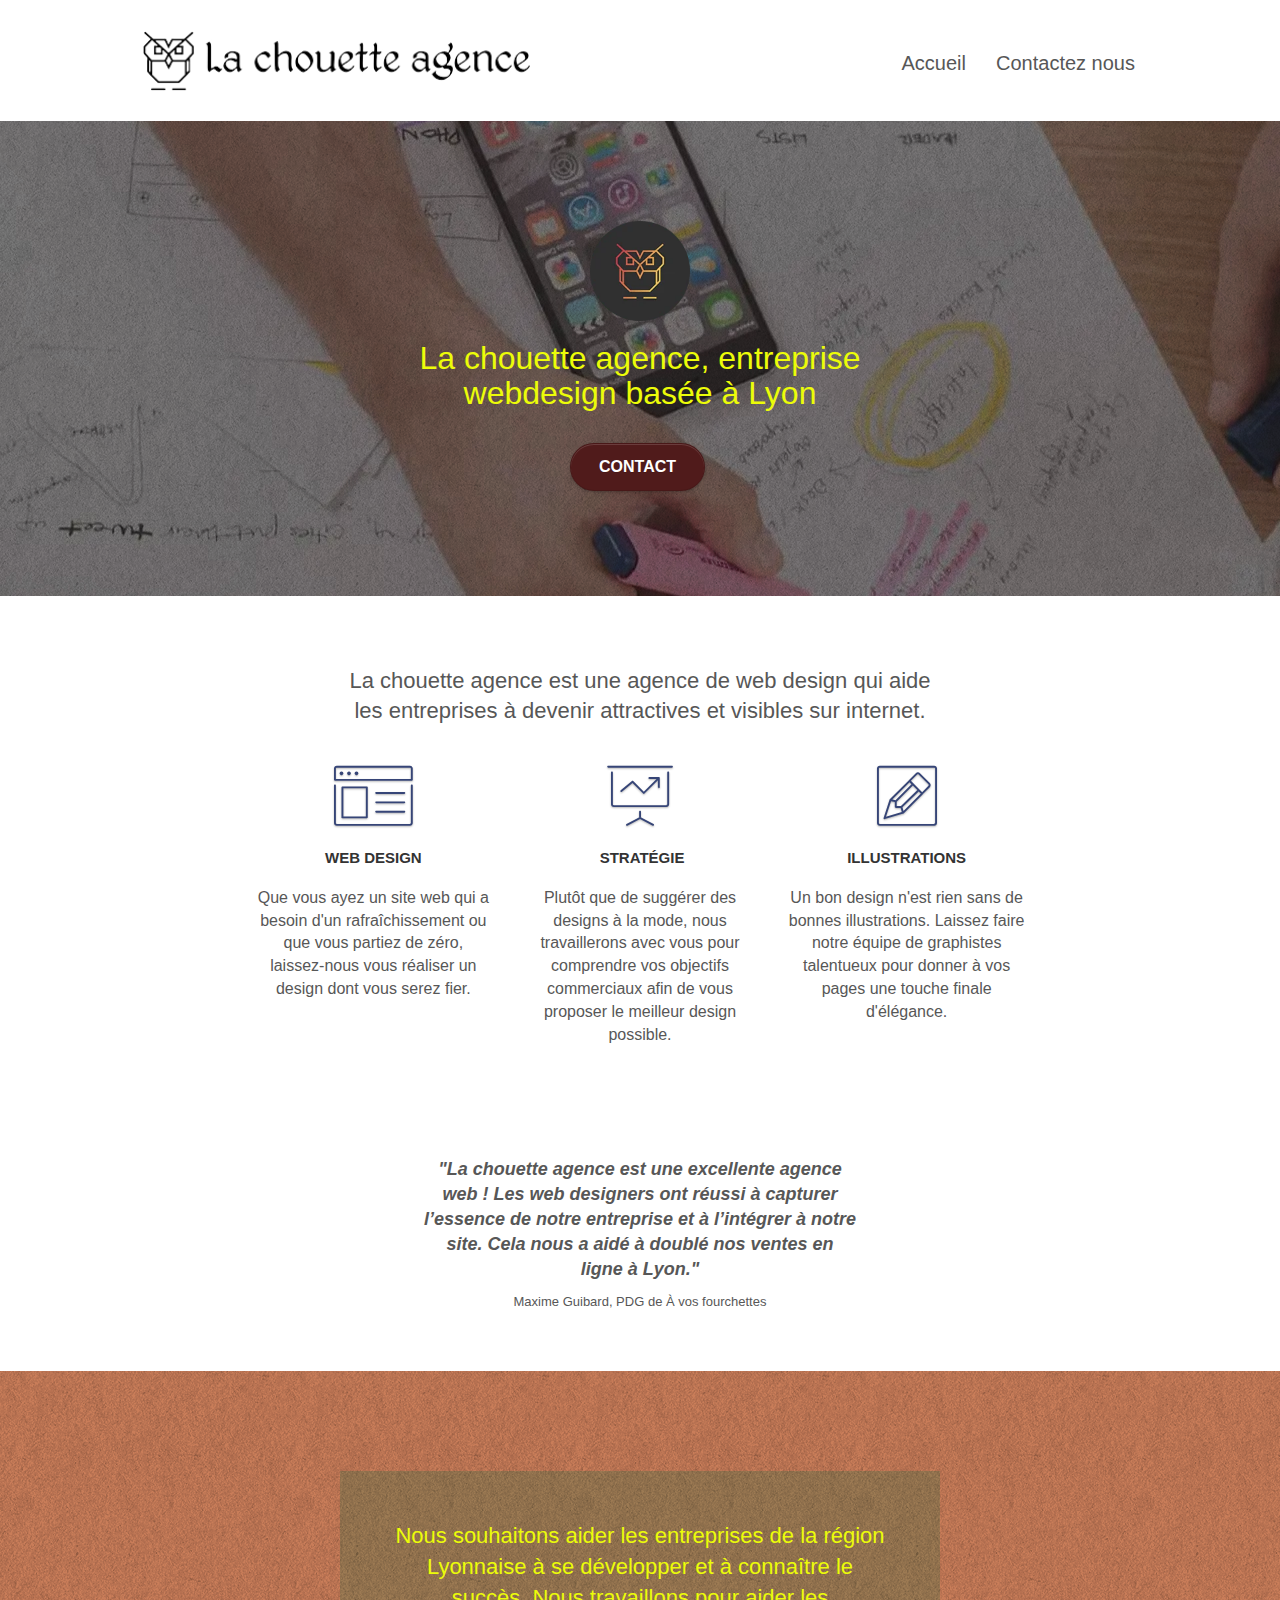
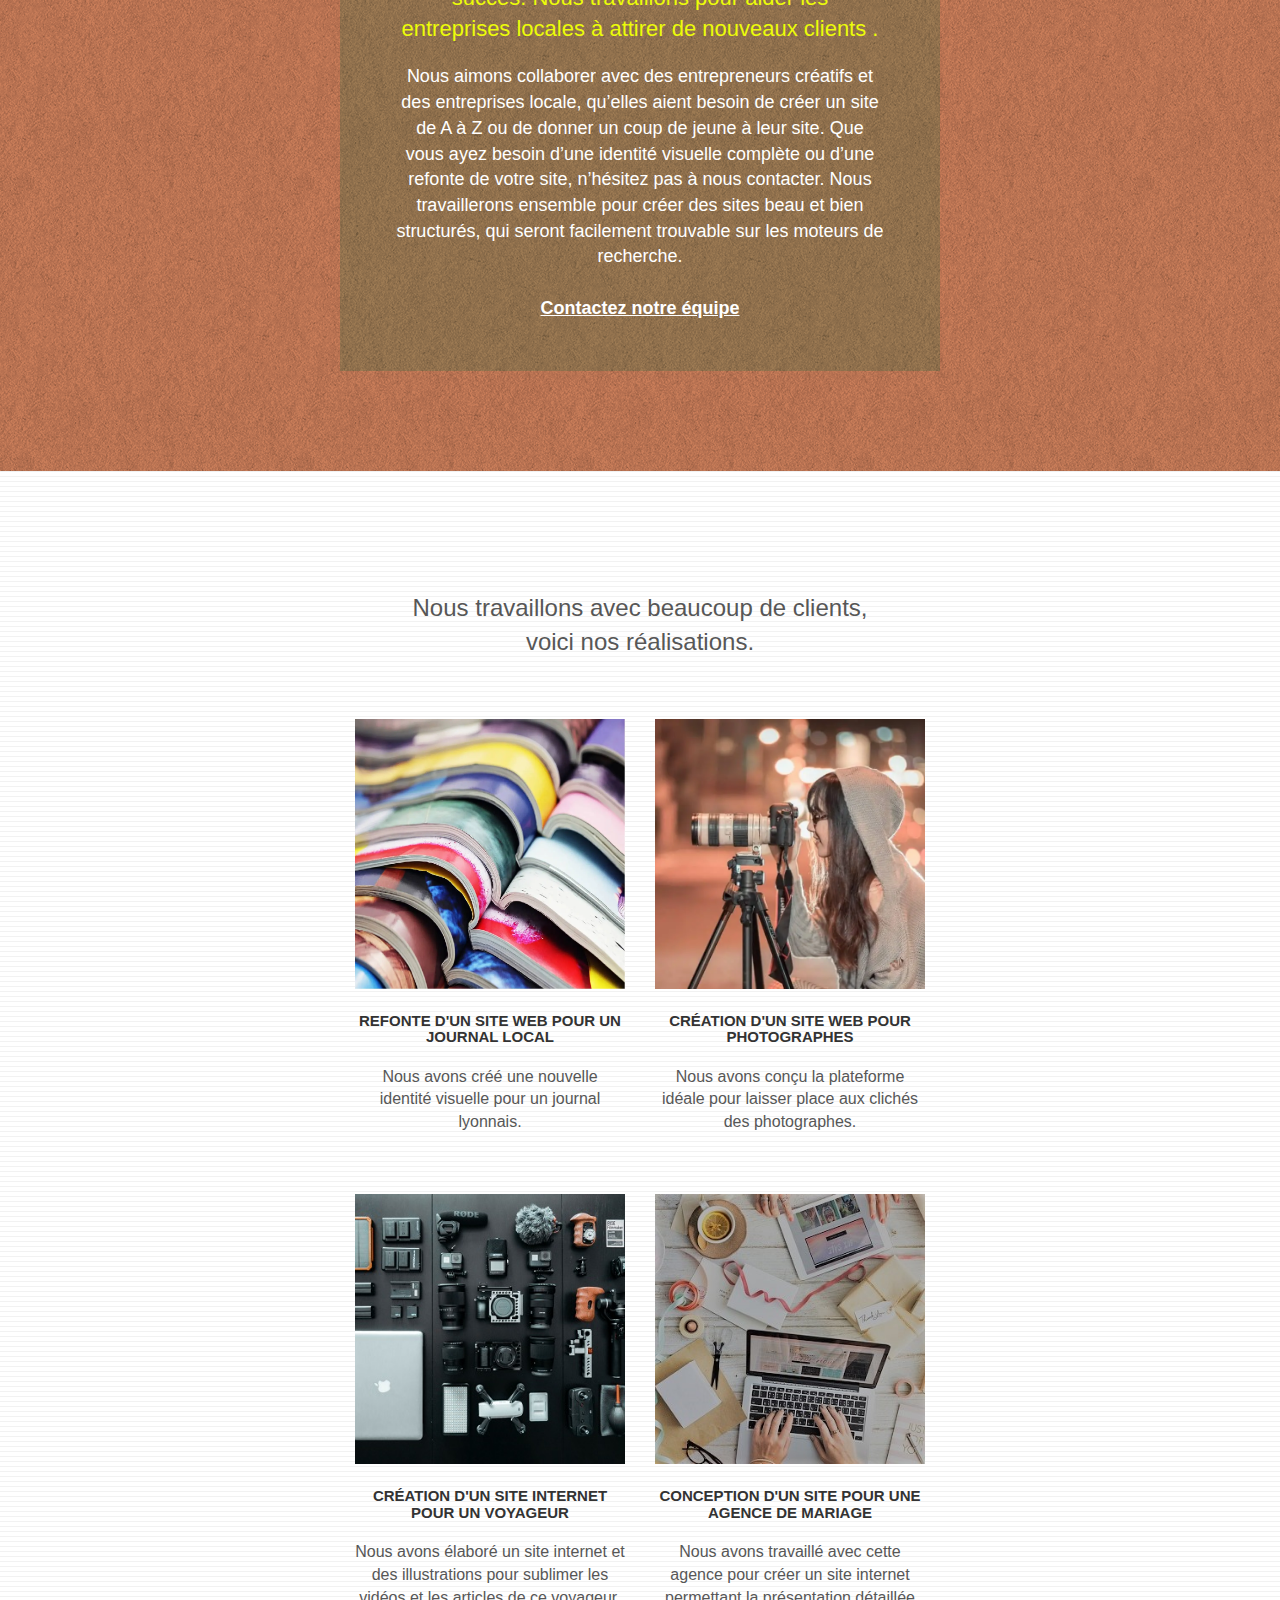
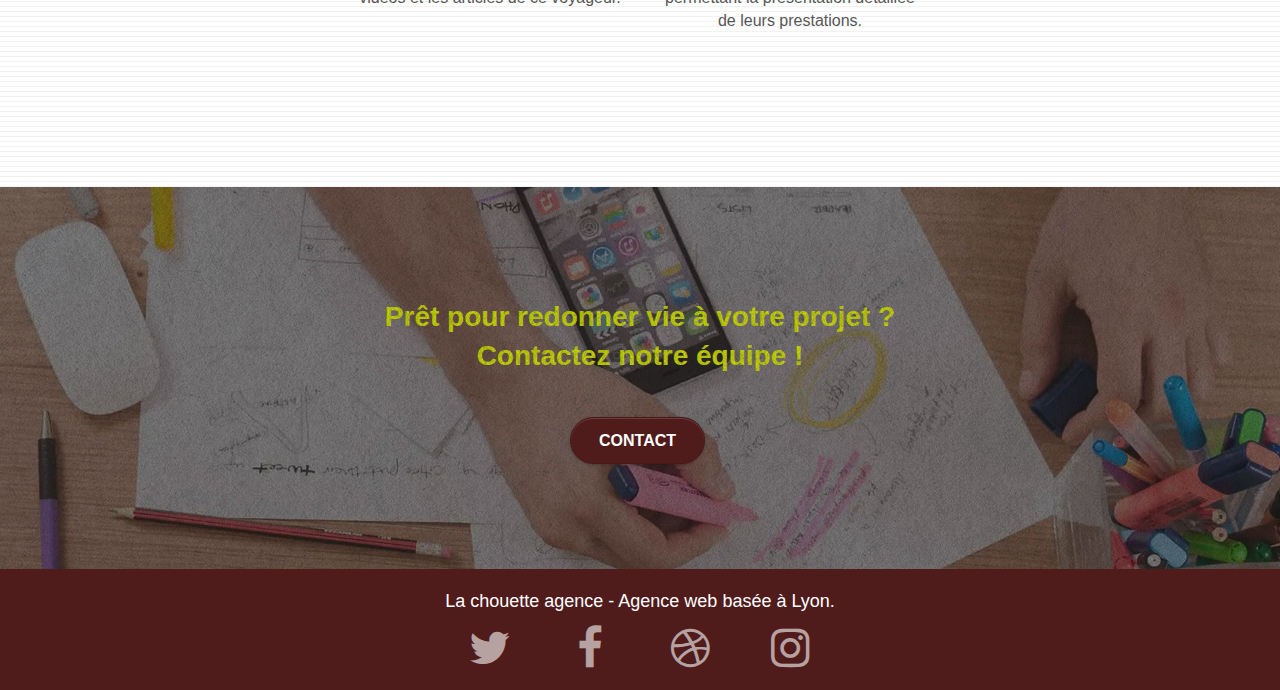
<file: index.html>
<!doctype html>
<html lang="fr">

<head>
	<meta charset="utf-8">
	<meta name="keywords"
		content="la chouette agence, web design, Entreprise web design Lyon, développer web design">
	<meta name="description" content="La chouette agence est une entreprise de webdesign à Lyon qui aide les entreprises a développer leur image sur internet">
	<meta data-react-helmet="true" name="robots" content="index">
	<meta name="viewport" content="width=device-width, initial-scale=1.0, viewport-fit=cover">
	<link rel="shortcut icon" type="image/png" href="favicon.webp">

	<link rel="stylesheet" type="text/css" href="./css/bootstrap.css">
	<link rel="stylesheet" type="text/css" href="style.css">
	<link rel="stylesheet" type="text/css" href="./css/font-awesome.css">
	<link rel="stylesheet" type="text/css" href="./css/et-line.css">

	<title> La Chouette Agence-Entreprise web design Lyon </title>


	<!-- Analytics -->

	<!-- Analytics END -->

</head>

<body>
	<!-- Principal conteneur -->
	<div class="page-container">

		<!-- bloc-0 -->
		<header>
			<div class="bloc bgc-white l-bloc " id="bloc-0">
				<div class="container bloc-sm">

					<nav class="navbar row">
						<div class="navbar-header">
							<a class="navbar-brand" href="index.html"><img src="img/la-chouette-agence.webp"
									alt="Lyon web design logo agence web meilleure agence"></a>
						</div>
						<div class="collapse navbar-collapse navbar-1 accueil1 special-dropdown-nav">
							<ul class="site-navigation accueil2 nav navbar-nav">
								<li>
									<a href="index.html">Accueil</a>
								</li>
								<li>
								</li>
								<li>
									<a href="contact.html"> Contactez nous </a>
								</li>
							</ul>
						</div>
					</nav>
				</div>
			</div>
		</header>
		<!-- bloc-0 END -->

		<!-- bloc-1-presentation -->
		<main>
			<div class="bloc bgc-dark-slate-blue bg-banniere d-bloc bg-t-edge bloc-bg-texture texture-paper b-parallax"
				id="bloc-1-hero">
				<div class="container bloc-lg">
					<div class="row tight-width-whitespace">
						<div class="col-sm-12">
							<img src="img/logo.webp" class="center-block image-resize-mode" width="100" height="100"
								alt="La chouette agence, agence web Lyon, création logo Lyon" />
							<h1 class="text-center hero-bloc-text tc-white ">
								La chouette agence, entreprise webdesign basée à Lyon
							</h1>
							<div class="text-center">
								<a href="contact.html" class="btn btn-lg btn-clean btn-rd cta-hero btn-atomic-tangerine"
									id="cta-hero"> Contact </a>
							</div>
						</div>
					</div>
				</div>
			</div>
			<!-- bloc-1-presentation END -->

			<!-- bloc-2-services -->
			<div class="bloc bgc-white l-bloc" id="bloc-2-services">
				<div class="container bloc-md">
					<div class="row">
						<div class="col-sm-12 text-center">
							<h2 class="text-center2"> La chouette agence est une agence de web design qui aide les
								entreprises à devenir attractives et visibles sur internet. </h2>
						</div>
					</div>
					<div class="row voffset-lg med-width-whitespace">
						<div class="col-sm-4">
							<div class="text-center">
								<span class="et-icon-browser sm-shadow icon-dark-slate-blue icons icon-lg"></span>
							</div>
							<h3 class="mg-md text-center">
								Web design
							</h3>
							<p class="text-center1 ">
								Que vous ayez un site web qui a besoin d'un rafraîchissement ou que vous partiez
								de zéro, laissez-nous vous réaliser un design dont vous serez fier.
							</p>
						</div>
						<div class="col-sm-4">
							<div class="text-center">
								<span class="et-icon-presentation sm-shadow icon-dark-slate-blue icons icon-lg"></span>
							</div>
							<h3 class="mg-md text-center">
								&nbsp;Stratégie
							</h3>
							<p class="text-center1 ">
								Plutôt que de suggérer des designs à la mode, nous travaillerons avec vous pour
								comprendre vos objectifs commerciaux afin de vous proposer le meilleur design
								possible.<br>
							</p>
						</div>
						<div class="col-sm-4">
							<div class="text-center">
								<span class="et-icon-edit sm-shadow icon-dark-slate-blue icons icon-lg"></span>
							</div>
							<h3 class="mg-md text-center">
								Illustrations
							</h3>
							<p class="text-center1 ">
								Un bon design n'est rien sans de bonnes illustrations. Laissez faire notre équipe de
								graphistes talentueux pour donner à vos pages une touche finale d'élégance.
							</p>
						</div>
					</div>
					<div class="row voffset-lg voffset">
						<div class="col-xs-12 col-md-8 col-md-offset-2 text-center">
							<h2 class="text-center3"> "La chouette agence est une excellente agence web ! Les web
								designers
								ont réussi à capturer l’essence de notre entreprise et à l’intégrer à notre site. Cela
								nous
								a aidé à doublé nos ventes en ligne à Lyon." </h2>
							<p class="text-center4"> Maxime Guibard, PDG de À vos fourchettes </p>
						</div>
					</div>
				</div>
			</div>
			<!-- bloc-2-services END -->

			<!-- bloc-3-what-i-do -->
			<div class="bloc tc-white bgc-atomic-tangerine bg-presentation d-bloc bloc-bg-texture texture-paper b-parallax"
				id="bloc-3-what-i-do">
				<div class="container bloc-lg">
					<div class="row tight-width-whitespace black-background">
						<div class="col-sm-12">
							<h2 class="mg-md text-center tc-white">
								Nous souhaitons aider les entreprises de la région Lyonnaise à se développer et à
								connaître le succès. Nous travaillons pour aider les entreprises locales à attirer de
								nouveaux clients .<br>
							</h2>
							<p class="text-center1 white">
								Nous aimons collaborer avec des entrepreneurs créatifs et des entreprises locale,
								qu’elles aient besoin de créer un site de A à Z ou de donner un coup de jeune à leur
								site. Que vous ayez besoin d’une identité visuelle complète ou d’une refonte de votre
								site, n’hésitez pas à nous contacter. Nous travaillerons ensemble pour créer des sites
								beau et bien structurés, qui seront facilement trouvable sur les moteurs de recherche.
								<br><br><a class="ltc-white bold-link" href="contact.html">Contactez notre équipe</a><br>
							</p>
						</div>
					</div>
				</div>
			</div>
			<!-- bloc-3-what-i-do END -->

			<!-- bloc-4-portfolio -->
			<div class="bloc bgc-white bg-lines-h2-bg bg-repeat l-bloc" id="bloc-4-portfolio">
				<div class="container bloc-lg">
					<div class="row">
						<div class="col-sm-12 text-center">
							<h2 class="text-center5"> Nous travaillons avec beaucoup de clients, voici nos réalisations.
							</h2>
						</div>
					</div>
					<div class="row tight-width-whitespace portfolio-row">
						<div class="col-sm-6">
							<a href="#" data-lightbox="img/1.webp" data-gallery-id="gallery-1"
								data-caption="Refonte d'un site web pour un journal local" data-frame="snapshot-lb"><img
									src="img/1.webp"
									alt="Lyon web design logo agence web meilleure agence et refonte site web journal"
									class="img-responsive portfolio-thumb" /></a>
							<h3 class="mg-md text-center">
								Refonte d'un site web pour un journal local
							</h3>
							<p class="text-center1">
								Nous avons créé une nouvelle identité visuelle pour un journal lyonnais.
							</p>
						</div>
						<div class="col-sm-6">
							<a href="#" data-lightbox="img/2.webp" data-gallery-id="gallery-1"
								data-caption="Création d'un site web pour photographes" data-frame="snapshot-lb"><img
									src="img/2.webp" class="img-responsive portfolio-thumb"
									alt="Lyon web design logo agence web meilleure agence, Création d'un site web pour photographes" /></a>
							<h3 class="mg-md text-center">
								Création d'un site web pour photographes
							</h3>
							<p class="text-center1">
								Nous avons conçu la plateforme idéale pour laisser place aux clichés des photographes.
							</p>
						</div>
					</div>
					<div class="row tight-width-whitespace portfolio-row">
						<div class="col-sm-6">
							<a href="#" data-lightbox="img/3.webp" data-gallery-id="gallery-1"
								data-caption="Création d'un site internet pour un voyageur"
								data-frame="snapshot-lb"><img src="img/3.webp" class="img-responsive portfolio-thumb"
									alt="Lyon web design logo agence web meilleure agence, Création d'un site web pour voyageur" /></a>
							<h3 class="mg-md text-center">
								Création d'un site internet pour un voyageur
							</h3>
							<p class="text-center1">
								Nous avons élaboré un site internet et des illustrations pour sublimer les vidéos et les
								articles de ce voyageur.
							</p>
						</div>
						<div class="col-sm-6">
							<a href="#" data-lightbox="img/4.webp" data-gallery-id="gallery-1"
								data-caption="Conception d'un site pour une agence de mariage"
								data-frame="snapshot-lb"><img src="img/4.webp" class="img-responsive portfolio-thumb"
									alt="Lyon web design logo agence web meilleure agence, Création d'un site web pour agence de mariage" /></a>
							<h3 class="mg-md text-center">
								Conception d'un site pour une agence de mariage
							</h3>
							<p class="text-center1">
								Nous avons travaillé avec cette agence pour créer un site internet permettant la
								présentation détaillée de leurs prestations.
							</p>
						</div>
					</div>
				</div>
			</div>
			<!-- bloc-4-portfolio END -->

			<!-- bloc-5-cta -->
			<div class="bloc bgc-dark-slate-blue bg-banniere d-bloc bloc-bg-texture texture-paper" id="bloc-5-cta">
				<div class="container bloc-lg">
					<div class="row">
						<h2 class="mg-md text-center tc-white1">
							Prêt pour redonner vie à votre projet ?<br>Contactez notre équipe !
						</h2>
						<div class="col-sm-12 text-center">
							<a href="contact.html"
								class="btn btn-atomic-tangerine btn-clean btn-rd btn-lg cta-hero">Contact</a>
						</div>
					</div>
				</div>
			</div>
		</main>
		<!-- bloc-5-cta END -->

		<!-- ScrollToTop Button -->
<a class="bloc-button btn btn-d scrollToTop" onclick="scrollToTarget('1')"><span class="fa fa-chevron-up"></span></a>
<!-- ScrollToTop Button END-->

		<!-- Footer - bloc-8 -->
		<footer>
			<div class="bloc marron d-bloc" id="bloc-8">
				<div class="container bloc-sm">
					<div class="row">
						<div class="col-sm-12">
							<p class="text-center white">
								La chouette agence - Agence web basée à Lyon.<br>
							</p>
							<div class="row row-no-gutters social">
								<div class="col-sm-3">
									<div class="text-center">
										<a class="social" aria-label="twitter" href="https://twitter.com/?lang=fr" target="https://twitter.com/?lang=fr"><span
												class="fa fa-twitter icon-md"></span></a>
									</div>
								</div>
								<div class="col-sm-3">
									<div class="text-center">
										<a class="social" aria-label="facebook" href="https://fr-fr.facebook.com/" target="https://fr-fr.facebook.com/"><span
												class="fa fa-facebook icon-md"></span></a>
									</div>
								</div>
								<div class="col-sm-3">
									<div class="text-center">
										<a class="social" aria-label="dribbble" href="https://dribbble.com/" target="https://dribbble.com/"><span
												class="fa fa-dribbble icon-md"></span></a>
									</div>
								</div>
								<div class="col-sm-3">
									<div class="text-center">
										<a class="social" aria-label="instagram"
											href="https://www.instagram.com/?hl=fr" target="https://www.instagram.com/?hl=fr"><span
												class="fa fa-instagram icon-md"></span></a>
									</div>
								</div>
							</div>
						</div>
					</div>
				</div>
			</div>
		</footer>
		<!-- Footer - bloc-8 END -->

	</div>
	<!-- Principal conteneur END -->


</body>

</html>
</file>
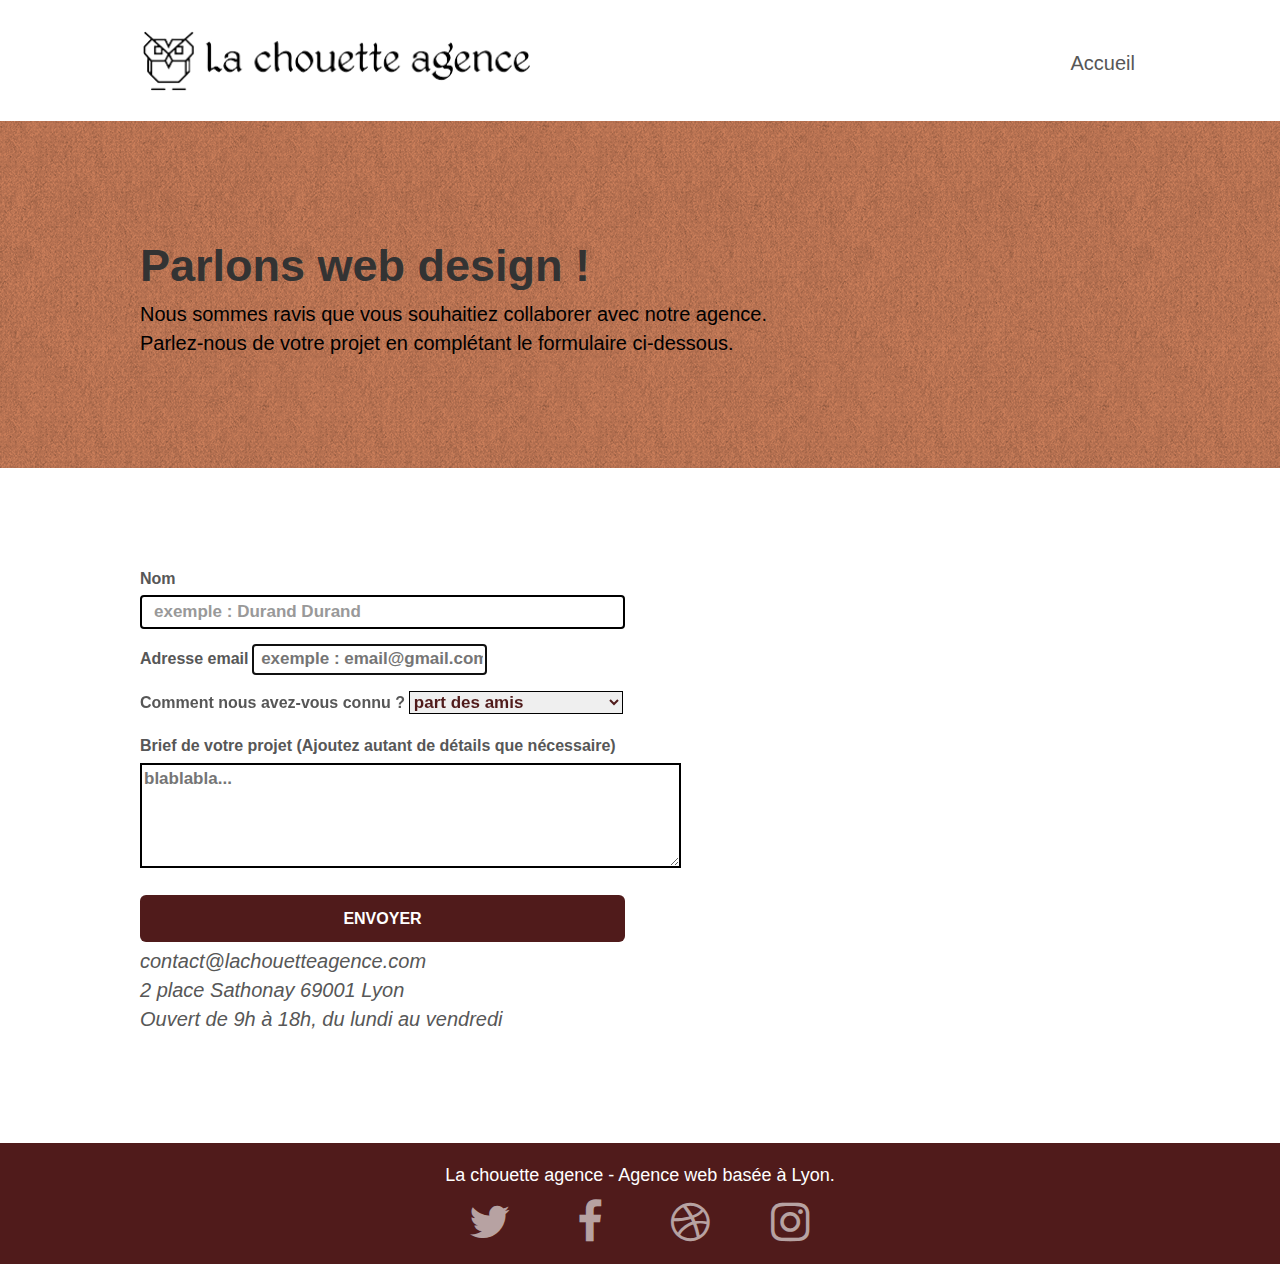
<file: contact.html>
<!doctype html>
<html lang="fr">

<head>
	<meta charset="utf-8">
	<meta name="keywords"
		content="la chouette agence, web design, Entreprise web design Lyon, développer web design, Contactez nous">
	<meta name="description"
		content="La chouette agence est une entreprise de webdesign à Lyon qui aide les entreprises a développer leur image sur internet">
		<meta data-react-helmet="true" name="robots" content="index">
	<meta name="viewport" content="width=device-width, initial-scale=1.0, viewport-fit=cover">
	<link rel="shortcut icon" type="image/webp" href="favicon.webp">

	<link rel="stylesheet" type="text/css" href="./css/bootstrap.css">
	<link rel="stylesheet" type="text/css" href="style.css">
	<link rel="stylesheet" type="text/css" href="./css/font-awesome.css">
	<link rel="stylesheet" type="text/css" href="./css/et-line.css">

	<title> La Chouette Agence-Entreprise web design Lyon </title>


	<!-- Analytics -->

	<!-- Analytics END -->

</head>

<body>
	<!-- Principal conteneur -->
	<div class="page-container">

		<!-- bloc-0 -->
		<header>
			<div class="bloc bgc-white l-bloc " id="bloc-0">
				<div class="container bloc-sm">
					<nav class="navbar row">
						<div class="navbar-header">
							<a class="navbar-brand" href="index.html"><img src="img/la-chouette-agence.webp"
									alt="Lyon web design logo"></a>
						</div>
						<div class="collapse navbar-collapse navbar-1 accueil1 special-dropdown-nav">
							<ul class="site-navigation accueil2 nav navbar-nav">
								<li>
									<a href="index.html">Accueil</a>
								</li>
							</ul>
						</div>
					</nav>
				</div>
			</div>
		</header>
		<!-- bloc-0 END -->

		<!-- bloc-6 -->
		<main>
			<div class="bloc bg-dots-bg bg-repeat bgc-atomic-tangerine d-bloc bloc-bg-texture texture-paper"
				id="bloc-6">
				<div class="container bloc-lg">
					<div class="row">
						<div class="col-sm-12">
							<h1 class="parlons">
								Parlons web design !
							</h1>
							<p class="parlons1">
								Nous sommes ravis que vous souhaitiez collaborer avec notre agence.<br>
								Parlez-nous de votre projet en complétant le formulaire ci-dessous.
							</p>
						</div>
					</div>
				</div>
			</div>
			<!-- bloc-6 END -->

			<!-- bloc-7 -->
			<div class="bloc bgc-white l-bloc" id="bloc-7">
				<div class="container bloc-lg">
					<div class="row">
						<div class="col-sm-6">
							<form id="form_1" novalidate success-msg="Votre message a bien été envoyer."
								fail-msg="Désolé, il semble que notre serveur de messagerie ne réponde pas, désolé pour le désagrément !">
								<div class="form-group">
									<label for="Nom">
										Nom
									</label>
									<input id="Nom" name="name" class="form-control" placeholder="exemple : Durand Durand" type="text" aria-invalid="false">
								</div>
								<div class="espace"></div>
								<div class="form-group">
									<label for="email"> Adresse email </label>
									<input id="email" name="email" type="email" placeholder=" exemple : email@gmail.com" required autofocus
										aria-invalid="false">
								</div>
								<div class="espace"></div>
								<div class="form-group">
									<label for="info"> Comment nous avez-vous connu ? </label>
									<select name="info" id="info">
										<option value="amis"> part des amis </option>
										<option value="internet"> sur internet </option>
										<option value="reseaux sociaux"> sur les réseaux sociaux </option>
									</select>
									</label>
								</div>
								<div class="form-group">
									<label for="message">
										Brief de votre projet (Ajoutez autant de détails que nécessaire)<br>
									</label><textarea id="message" rows="4" cols="50" placeholder="blablabla..."
										required></textarea>
								</div>
								<button class="bloc-button btn btn-lg btn-block cta-hero btn-atomic-tangerine"
									type="submit">
									Envoyer
								</button>
							</form>
						</div>
						<div class="col-sm-8">
							<p class="contactchouette">
								contact@lachouetteagence.com<br>2 place Sathonay 69001 Lyon<br>Ouvert de 9h à 18h, du
								lundi
								au vendredi<br>
							</p>
						</div>
					</div>
				</div>
			</div>
		</main>
		<!-- bloc-7 END -->

		<!-- ScrollToTop Button -->
		<a class="bloc-button btn btn-d scrollToTop" onclick="scrollToTarget('1')"><span
				class="fa fa-chevron-up"></span></a>
		<!-- ScrollToTop Button END-->


		<!-- Footer - bloc-8 -->
		<footer>
			<div class="bloc marron d-bloc" id="bloc-8">
				<div class="container bloc-sm">
					<div class="row">
						<div class="col-sm-12">
							<p class="text-center white">
								La chouette agence - Agence web basée à Lyon.<br>
							</p>
							<div class="row row-no-gutters social">
								<div class="col-sm-3">
									<div class="text-center">
										<a class="social" aria-label="twitter" href="https://twitter.com/?lang=fr"
											target="https://twitter.com/?lang=fr"><span
												class="fa fa-twitter icon-md"></span></a>
									</div>
								</div>
								<div class="col-sm-3">
									<div class="text-center">
										<a class="social" aria-label="facebook" href="https://fr-fr.facebook.com/"
											target="https://fr-fr.facebook.com/"><span
												class="fa fa-facebook icon-md"></span></a>
									</div>
								</div>
								<div class="col-sm-3">
									<div class="text-center">
										<a class="social" aria-label="dribbble" href="https://dribbble.com/"
											target="https://dribbble.com/"><span
												class="fa fa-dribbble icon-md"></span></a>
									</div>
								</div>
								<div class="col-sm-3">
									<div class="text-center">
										<a class="social" aria-label="instagram" href="https://www.instagram.com/?hl=fr"
											target="https://www.instagram.com/?hl=fr"><span
												class="fa fa-instagram icon-md"></span></a>
									</div>
								</div>
							</div>
						</div>
					</div>
				</div>
			</div>
		</footer>
		<!-- Footer - bloc-8 END -->

	</div>
	<!-- Principal conteneur END -->


</body>

</html>
</file>
<file: style.css>
body {
    margin: 0;
    padding: 0;
    background: #FFF;
    overflow-x: hidden;
    -webkit-font-smoothing: antialiased;
    -moz-osx-font-smoothing: grayscale;
}
.collapse a 
{
    font-size: 20px;
    color: black;
    font-weight: 500;
}
.text-center1
{
    text-align: center;
    font-size: 16px;
}
.text-center2
{
    width: 100%;
    text-align: center;
    padding: 0 20%;
    margin-bottom: 15px;
}

.text-center3
{
    font-style: italic;
    font-size: 18px;
    font-weight: 550;
    text-align: center;
    padding: 0 17%;
}
.text-center4
{
    margin-top: 0;
    font-size: 13px;
}
.text-center5
{
    font-size: 24px;
    padding: 0 27%;
    font-weight: 500;
    text-align: center;
}
.parlons
{
    font-weight: 600;
    color: black;
    font-size: 45px;
}
.parlons1
{
    margin-top: 0px;
    font-size: 20px;
    color: black !important;
}
.form-group label
{
    font-size: 16px;
    color: black;
    font-weight: 600;
}
#info
{
    border: 1px black solid;
    font-size: 17px;
    font-weight: 700;
    color: #501B1B;
}
.col-sm-6 img 
    {
        width: 100%;
        height: 100%;
        object-fit: cover;
    }
#Nom, #message, #email
{
    border: 2px black solid;
    font-size: 17px;
    color: black;
    font-weight: 600;
}
a,
button {
    transition: all .3s ease-in-out;
    outline: none!important;
}

a:hover {
    text-decoration: none;
    cursor: pointer;
}

.bloc {
    width: 100%;
    clear: both;
    background: 50% 50% no-repeat;
    padding: 0 50px;
    -webkit-background-size: cover;
    -moz-background-size: cover;
    -o-background-size: cover;
    background-size: cover;
    position: relative;
}

.bloc .container {
    padding-left: 0;
    padding-right: 0;
}

.bloc-lg {
    padding: 100px 50px;
}

.bloc-md {
    padding: 50px;
}

.bloc-sm {
    padding: 20px 50px;
}

.bg-center,
.bg-l-edge,
.bg-r-edge,
.bg-t-edge,
.bg-b-edge,
.bg-tl-edge,
.bg-bl-edge,
.bg-tr-edge,
.bg-br-edge,
.bg-repeat {
    -webkit-background-size: auto!important;
    -moz-background-size: auto!important;
    -o-background-size: auto!important;
    background-size: auto!important;
}

.bg-repeat {
    background: repeat;
}

.bg-t-edge {
    background: top no-repeat;
}

.bloc-bg-texture::before {
    content: "";
    background-size: 2px 2px;
    position: absolute;
    top: 0;
    bottom: 0;
    left: 0;
    right: 0;
}

.texture-paper::before {
    background: url("img/texture-paper.webp");
    background-size: 280px 280px;
}

.b-parallax {
    background-attachment: fixed;
}

.d-bloc {
    color: rgba(255, 255, 255, .7);
}

.d-bloc button:hover {
    color: rgba(255, 255, 255, .9);
}

.d-bloc .icon-round,
.d-bloc .icon-square,
.d-bloc .icon-rounded,
.d-bloc .icon-semi-rounded-a,
.d-bloc .icon-semi-rounded-b {
    border-color: rgba(255, 255, 255, .9);
}

.d-bloc .divider-h span {
    border-color: rgba(255, 255, 255, .2);
}

.d-bloc .a-btn,
.d-bloc .navbar a,
.d-bloc .navbar-brand,
.d-bloc a .icon-sm,
.d-bloc a .icon-md,
.d-bloc a .icon-lg,
.d-bloc a .icon-xl,
.d-bloc h1 a,
.d-bloc h2 a,
.d-bloc h3 a,
.d-bloc h4 a,
.d-bloc h5 a,
.d-bloc h6 a,
.d-bloc p a {
    color: rgba(255, 255, 255, .6);
}

.d-bloc .a-btn:hover,
.d-bloc .navbar a:hover,
.d-bloc .navbar-brand:hover,
.d-bloc a:hover .icon-sm,
.d-bloc a:hover .icon-md,
.d-bloc a:hover .icon-lg,
.d-bloc a:hover .icon-xl,
.d-bloc h1 a:hover,
.d-bloc h2 a:hover,
.d-bloc h3 a:hover,
.d-bloc h4 a:hover,
.d-bloc h5 a:hover,
.d-bloc h6 a:hover,
.d-bloc p a:hover {
    color: rgba(255, 255, 255, 1);
}

.d-bloc .navbar-toggle .icon-bar {
    background: rgba(255, 255, 255, 1);
}

.d-bloc .btn-wire,
.d-bloc .btn-wire:hover {
    color: rgba(255, 255, 255, 1);
    border-color: rgba(255, 255, 255, 1);
}

.d-bloc .panel {
    color: rgba(0, 0, 0, .5);
}

.d-bloc .panel button:hover {
    color: rgba(0, 0, 0, .7);
}

.d-bloc .panel icon {
    border-color: rgba(0, 0, 0, .7);
}

.d-bloc .panel .divider-h span {
    border-color: rgba(0, 0, 0, .1);
}

.d-bloc .panel .a-btn {
    color: rgba(0, 0, 0, .6);
}

.d-bloc .panel .a-btn:hover {
    color: rgba(0, 0, 0, 1);
}

.d-bloc .panel .btn-wire,
.d-bloc .panel .btn-wire:hover {
    color: rgba(0, 0, 0, .7);
    border-color: rgba(0, 0, 0, .3);
}

.d-bloc .panel,
.l-bloc {
    color: rgba(0, 0, 0, .5);
}

.d-bloc .panel button:hover,
.l-bloc button:hover {
    color: rgba(0, 0, 0, .7);
}

.l-bloc .icon-round,
.l-bloc .icon-square,
.l-bloc .icon-rounded,
.l-bloc .icon-semi-rounded-a,
.l-bloc .icon-semi-rounded-b {
    border-color: rgba(0, 0, 0, .7);
}

.d-bloc .panel .divider-h span,
.l-bloc .divider-h span {
    border-color: rgba(0, 0, 0, .1);
}

.d-bloc .panel .a-btn,
.l-bloc .a-btn,
.l-bloc .navbar a,
.l-bloc .navbar-brand,
.l-bloc a .icon-sm,
.l-bloc a .icon-md,
.l-bloc a .icon-lg,
.l-bloc a .icon-xl,
.l-bloc h1 a,
.l-bloc h2 a,
.l-bloc h3 a,
.l-bloc h4 a,
.l-bloc h5 a,
.l-bloc h6 a,
.l-bloc p a {
    color: rgba(0, 0, 0, .6);
}

.d-bloc .panel .a-btn:hover,
.l-bloc .a-btn:hover,
.l-bloc .navbar a:hover,
.l-bloc .navbar-brand:hover,
.l-bloc a:hover .icon-sm,
.l-bloc a:hover .icon-md,
.l-bloc a:hover .icon-lg,
.l-bloc a:hover .icon-xl,
.l-bloc h1 a:hover,
.l-bloc h2 a:hover,
.l-bloc h3 a:hover,
.l-bloc h4 a:hover,
.l-bloc h5 a:hover,
.l-bloc h6 a:hover,
.l-bloc p a:hover {
    color: rgba(0, 0, 0, 1);
}

.l-bloc .navbar-toggle .icon-bar {
    color: rgba(0, 0, 0, .6);
}

.d-bloc .panel .btn-wire,
.d-bloc .panel .btn-wire:hover,
.l-bloc .btn-wire,
.l-bloc .btn-wire:hover {
    color: rgba(0, 0, 0, .7);
    border-color: rgba(0, 0, 0, .3);
}

.voffset {
    margin-top: 30px;
}

.voffset-lg {
    margin-top: 80px;
}

.row-no-gutters {
    margin-right: 0;
    margin-left: 0;
}

.row.row-no-gutters > [class^="col-"],
.row.row-no-gutters > [class*=" col-"] {
    padding-right: 0;
    padding-left: 0;
}

#bloc-1-hero h1 {
    font-size: 32px;
}

.navbar {
    margin-bottom: 0;
    z-index: 1;
}
p, .white
{
    font-size: 18px;
}

.navbar-brand {
    height: auto;
    padding: 3px 15px;
    font-size: 25px;
    font-weight: normal;
    font-weight: 600;
    line-height: 44px;
}

.navbar-brand img {
    width: 100%;
    height: 100%;
    margin: 0 5px 0 0;
    display: inline;
}

.navbar-brand img[src$=svg] {
    min-width: 100px;
}

.nav-center .navbar-brand img {
    margin: 0;
}

.navbar .nav {
    padding-top: 2px;
    margin-right: -16px;
    float: right;
    z-index: 1;
}

.nav > li {
    float: left;
    margin-top: 4px;
    font-size: 16px;
}

.navbar-nav .open .dropdown-menu > li > a {
    text-align: inherit;
}

.nav > li a:hover,
.nav > li a:focus {
    background: transparent;
}

.navbar-toggle {
    margin: 10px 10px 0 0;
    border: 0px;
}

.navbar-toggle:hover {
    background: transparent!important;
}

.navbar-toggle .icon-bar {
    background-color: rgba(0, 0, 0, .5);
    width: 26px;
}

.nav-invert .navbar .nav {
    float: left;
}

.nav-invert .navbar-header,
.nav-invert .navbar-brand {
    float: right;
    position: relative;
    z-index: 2;
}
.contactchouette
{
    font-size: 20px;
    color: black;
    font-style: italic;
}

@media (min-width: 768px) {
    .site-navigation {
        position: absolute;
        top: 50%;
        right: 20px;
        transform: translate(0, -50%);
        -webkit-transform: translateY(-50%);
    }
    
    .nav > li .dropdown-menu a,
    .nav > li .dropdown-menu a:hover {
        color: #484848;
    }
    .col-sm-6 img 
    {
        width: 100%;
        object-fit: cover;
    }
    .nav-invert .site-navigation {
        left: 0;
        right: 0;
    }
    .nav-center {
        text-align: center;
    }
    .nav-center .navbar-header {
        width: 100%;
    }
    .nav-center .navbar-header,
    .nav-center .navbar-brand,
    .nav-center .nav > li {
        float: none;
        display: inline-block;
    }
    .nav-center .site-navigation {
        position: relative;
        width: 100%;
        right: 0;
        margin-right: 0px;
        margin-top: 20px;
    }
    .nav-center.mini-nav .navbar-toggle {
        float: none;
        margin: 10px auto 0;
    }
}

.nav > li > .dropdown a {
    background: none!important;
    display: block;
    padding: 14px 15px;
}

nav .caret {
    margin: 0 5px;
}

.dropdown-menu .dropdown-menu {
    top: -8px;
    left: 100%;
}

.dropdown-menu .dropmenu-flow-right {
    top: 100%;
    left: 0;
    margin-left: -1px;
    border-top-left-radius: 0;
    border-top-right-radius: 0;
}

.dropdown-menu .dropdown span {
    border: 4px solid black;
    border-top-color: transparent;
    border-right-color: transparent;
    border-bottom-color: transparent;
    margin: 6px -5px 0 0!important;
    float: right;
}

.mg-md {
    margin-top: 10px;
    margin-bottom: 20px;
}

.mg-lg {
    margin-top: 10px;
    margin-bottom: 40px;
}

.btn {
    margin: 0 5px 5px 0;
}

.btn.pull-right {
    margin: 0 0 5px 5px;
}

.btn-d,
.btn-d:hover,
.btn-d:focus {
    color: #FFF;
    background: rgba(0, 0, 0, .3);
}

button {
    outline: none!important;
}

.btn-rd {
    border-radius: 40px;
}

.btn-clean {
    border: 1px solid rgba(0, 0, 0, .08);
    border-bottom-color: rgba(0, 0, 0, .1);
    text-shadow: 0 1px 0 rgba(0, 0, 1, .1);
    box-shadow: 0 1px 3px rgba(0, 0, 1, .25), inset 0 1px 0 0 rgba(255, 255, 255, .15);
}

.icon-md {
    font-size: 45px!important;
}

.icon-lg {
    font-size: 60px!important;
}

.sm-shadow {
    text-shadow: 0 1px 2px rgba(0, 0, 0, .3);
}

.panel-sq,
.panel-sq .panel-heading,
.panel-sq .panel-footer {
    border-radius: 0;
}

.panel-rd {
    border-radius: 30px;
}

.panel-rd .panel-heading {
    border-radius: 29px 29px 0 0;
}

.panel-rd .panel-footer {
    border-radius: 0 0 29px 29px;
}

.form-control {
    border-color: rgba(0, 0, 0, .1);
    box-shadow: none;
}

.scrollToTop {
    width: 40px;
    height: 40px;
    position: fixed;
    bottom: 20px;
    right: 20px;
    opacity: 0;
    z-index: 500;
    transition: all .3s ease-in-out;
}

.scrollToTop span {
    margin-top: 6px;
}

.showScrollTop {
    font-size: 14px;
    opacity: 1;
}

a[data-lightbox] {
    position: relative;
    display: block;
    text-align: center;
}

a[data-lightbox]:hover::before {
    content: "+";
    font-family: "HelveticaNeue-Light", "Helvetica Neue Light", "Helvetica Neue", Helvetica, Arial;
    font-size: 32px;
    width: 50px;
    height: 50px;
    margin-left: -25px;
    border-radius: 50%;
    background: rgba(0, 0, 0, .6);
    color: #FFF;
    font-weight: 100;
    z-index: 1;
    position: absolute;
    top: 50%;
    transform: translateY(-50%);
    -webkit-transform: translateY(-50%);
}

a[data-lightbox]:hover img {
    opacity: 0.6;
    -webkit-animation-fill-mode: none;
    animation-fill-mode: none;
}

#lightbox-modal {
    display: flex;
    align-items: center;
}

#lightbox-modal .modal-dialog {
    width: 90%;
    max-width: 900px;
    margin: 0 auto 0;
}

#lightbox-modal .modal-dialog img {
    max-height: 90vh;
    margin: 0 auto;
}

.lightbox-caption {
    padding: 20px;
    color: #FFF;
    background: rgba(0, 0, 0, .5);
    position: absolute;
    left: 15px;
    right: 15px;
    bottom: 5px;
}

.close-lightbox {
    color: #FFF;
    font-size: 30px;
    position: absolute;
    top: 20px;
    right: 20px;
    z-index: 20;
    background: rgba(0, 0, 0, .5);
    border: none;
    line-height: 30px;
    padding: 0 9px 5px;
    opacity: 0.3;
}

.close-lightbox:hover,
.next-lightbox:hover,
.prev-lightbox:hover {
    opacity: 1.0;
    color: #FFF;
}

.next-lightbox,
.prev-lightbox {
    font-size: 20px;
    color: rgba(255, 255, 255, .9);
    background: rgba(0, 0, 0, .5);
    transition: all .2s ease-in-out;
    position: absolute;
    top: 45%;
    z-index: 1;
    opacity: 0.4;
}

.next-lightbox {
    padding: 6px 8px 1px 13px;
    right: 25px;
}

.prev-lightbox {
    padding: 6px 13px 1px 10px;
    left: 25px;
}

.snapshot-lb .modal-body {
    padding-bottom: 45px;
}

.snapshot-lb .lightbox-caption {
    padding: 0;
    color: rgba(0, 0, 0, .5);
    background: none;
}

h1,
h2,
h3,
h4,
h5,
h6,
p,
label,
.btn,
a {
    font-family: "helvetica";
    font-weight: 400;
    color: #575757!important;
}

.container {
    max-width: 1000px;
}

.hero-bloc-text {
    font-size: 38px;
}

.hero-bloc-text-sub {
    font-size: 36px;
}

.statement-bloc-text {
    line-height: 26px;
    font-style: italic;
    font-size: 20px;
    text-align: center;
    font-weight: lighter;
    max-width: 520px;
    margin: auto auto auto auto;
}

p {
    font-size: 11px;
}

.tight-width-whitespace {
    max-width: 600px;
    margin: auto auto auto auto;
}

.h1 {
    font-size: 20px;
    font-family: "Open Sans";
}

.cta-hero {
    margin-top: 22px;
    color: #FFFFFF!important;
    text-transform: uppercase;
    padding: 12px 28px 12px 28px;
    font-size: 16px;
    font-weight: 700;
}

.social {
    max-width: 400px;
    margin: auto auto auto auto;
}

h2 {
    font-size: 22px;
    line-height: 1.4em;
}

h3 {
    font-size: 15px;
    text-transform: uppercase;
    font-weight: 700;
    color: #333333!important;
}

.med-width-whitespace {
    max-width: 800px;
    margin: auto auto auto auto;
    box-shadow: 0px 0px 0px #000000;
}

h1 {
    color: #333333!important;
}

h4 {
    color: #333333!important;
}

.icons {
    margin-bottom: 14px;
    margin-top: 24px;
}

.white {
    color: #FFFFFF!important;
}

.portfolio-thumb {
    margin-bottom: 24px;
}

.portfolio-row {
    margin-bottom: 44px;
    margin-top: 50px;
}

.avatar {
    box-shadow: 0px 4px 9px rgba(0, 0, 0, 0.3);
}

.black-background {
    background-color: rgba(165, 147, 99, 0.7);
    padding: 40px 40px 40px 40px;
}

.bold-link {
    font-weight: 900;
    text-decoration: underline!important;
}

.bgc-white {
    background-color: #FFFFFF;
}

.bgc-dark-slate-blue {
    background-color: #364577;
}

.bgc-atomic-tangerine {
    background-color: #F3976C;
}

.tc-white {
    color: #ecfc09!important;
}
.btn-atomic-tangerine {
    background: #501B1B;
    color: #FFFFFF!important;
}

.btn-atomic-tangerine:hover {
    background: #7F3E3E!important;
    color: #FFFFFF!important;
}
.tc-white1
{
    color: #ecfc09!important;
    font-weight: bold;
    font-size: 28px;
}
.marron
{
    background-color: #501B1B;
}
.ltc-white {
    color: #FFFFFF!important;
}

.ltc-white:hover {
    color: #cccccc!important;
}

.ltc-atomic-tangerine {
    color: #F3976C!important;
}

.ltc-atomic-tangerine:hover {
    color: #c27956!important;
}

.icon-dark-slate-blue {
    color: #364577!important;
    border-color: #364577!important;
}

.bg-dots-bg {
    background-image: url("img/dots-bg.webp");
}

.bg-lines-h2-bg {
    background-image: url("img/lines-h2-bg.webp");
}

.bg-banniere {
    background-image: url("img/la-chouette-agence-banniere.webp");
}

.bg-presentation {
    background-image: url("img/image-de-presentation.webp");
}

@media (max-width: 1024px) {
    .bloc {
        padding-left: 20px;
        padding-right: 20px;
    }
    .bloc.full-width-bloc,
    .bloc-tile-2.full-width-bloc .container,
    .bloc-tile-3.full-width-bloc .container,
    .bloc-tile-4.full-width-bloc .container {
        padding-left: 0;
        padding-right: 0;
    }
    .col-sm-6 img 
    {
        width: 100%;
        object-fit: cover;
    }
}

@media (max-width: 992px) and (min-width: 768px) {
    .navbar .nav {
        max-width: 80%
    }
    .nav-center.navbar .nav {
        max-width: 100%
    }
    .col-sm-6 img 
    {
        width: 100%;
        object-fit: cover;
    }
}

@media only screen and (min-width: 768px) and (max-width: 1024px) and (orientation: landscape) {
    .b-parallax {
        background-attachment: scroll;
    }
    .col-sm-6 img 
    {
        width: 100%;
        object-fit: cover;
    }
}

@media only screen and (min-width: 1024px) and (max-width: 1366px) and (-webkit-min-device-pixel-ratio: 1.5) {
    .b-parallax {
        background-attachment: scroll;
    }
    .col-sm-6 img 
    {
        width: 100%;
        object-fit: cover;
    }
}

@media (max-width: 991px) {
    .container {
        width: 100%;
    }
    .b-parallax {
        background-attachment: scroll;
    }
    .page-container,
    #hero-bloc {
        overflow-x: hidden;
        position: relative;
    }
    .col-sm-6 img 
    {
        width: 100%;
        object-fit: cover;
    }
    
    .bloc-group,
    .bloc-group .bloc {
        display: block;
        width: 100%;
    }
    .bloc-fill-screen .fill-bloc-top-edge,
    .bloc-fill-screen .fill-bloc-bottom-edge {
        padding: 0 20px;
    }
}

@media (max-width: 767px) {
    .page-container {
        overflow-x: hidden;
        position: relative;
    }
    h1,
    h2,
    h3,
    h4,
    h5,
    h6,
    p,
    #disqus_thread {
        padding-left: 10px!important;
        padding-right: 10px!important;
    }
    .col-sm-6 img 
    {
        width: 100%;
        object-fit: cover;
    }
    .b-parallax {
        background-attachment: scroll;
    }
    .navbar .nav {
        padding-top: 0;
        border-top: 1px solid rgba(0, 0, 0, .2);
        float: none!important;
    }
    .navbar.row {
        margin-left: 0;
        margin-right: 0;
    }
    .site-navigation {
        position: inherit;
        transform: none;
        -webkit-transform: none;
        -ms-transform: none;
    }
    .accueil1
    {
        display: flex;
        justify-content: center;
        width: 100%;
    }
    .accueil2
    {
        width: 100%;
        display: flex;
        flex-direction: column;
    }
    .nav > li {
        margin-top: 0;
        border-bottom: 1px solid rgba(0, 0, 0, .1);
        background: rgba(0, 0, 0, .05);
        text-align: left;
        padding-left: 15px;
        width: 100%;
    }
    .nav > li:hover {
        background: rgba(0, 0, 0, .08);
    }
    .dropdown .dropdown a .caret {
        float: none;
        margin: 5px 0 0 10px!important;
        border: 4px solid black;
        border-bottom-color: transparent;
        border-right-color: transparent;
        border-left-color: transparent;
    }
    #hero-bloc .navbar .nav {
        background: rgba(0, 0, 0, .8);
    }
    #hero-bloc .navbar .nav a {
        color: rgba(255, 255, 255, .6);
    }
    .hero {
        padding: 50px 0;
    }
    .hero-nav {
        left: -1px;
        right: -1px;
    }
    .navbar-collapse {
        padding: 0;
        overflow-x: hidden;
        -webkit-box-shadow: none;
        box-shadow: none;
    }
    .nav-invert .navbar-header {
        float: none;
        width: 100%;
    }
    .nav-invert .navbar-toggle {
        float: left;
        margin-left: 10px;
    }
    .bloc {
        padding-left: 0;
        padding-right: 0;
    }
    .bloc-xxl,
    .bloc-xl,
    .bloc-lg {
        padding: 40px 0;
    }
    .bloc-sm,
    .bloc-md {
        padding-left: 0;
        padding-right: 0;
    }
    .bloc-tile-2 .container,
    .bloc-tile-3 .container,
    .bloc-tile-4 .container,
    .bloc-fill-screen .fill-bloc-top-edge,
    .bloc-fill-screen .fill-bloc-bottom-edge {
        padding-left: 0;
        padding-right: 0;
    }
    .a-block {
        padding: 0 10px;
    }
    .btn-dwn {
        display: none;
    }
    .voffset {
        margin-top: 5px;
    }
    .voffset-md {
        margin-top: 20px;
    }
    .voffset-lg {
        margin-top: 30px;
    }
    form {
        padding: 5px;
    }
    .close-lightbox {
        display: inline-block;
    }
    .blocsapp-device-iphone5 {
        background-size: 216px 425px;
        padding-top: 60px;
        width: 216px;
        height: 425px;
    }
    .blocsapp-device-iphone5 img {
        width: 180px;
        height: 320px;
    }
}

@media (max-width: 400px) {
    .bloc {
        padding-left: 0;
        padding-right: 0;
    }
    .col-sm-6 img 
    {
        width: 100%;
        object-fit: cover;
    }
}

@media (max-width: 767px) {
    .bloc-mob-center-text {
        text-align: center;
    }
    .col-sm-6 img 
    {
        width: 100%;
        object-fit: cover;
    }
}
</file>
<file: css/et-line.css>
@font-face {
    font-family: et-line;
    src: url(../fonts/et-line.eot);
    src: url(../fonts/et-line.eot?#iefix) format('embedded-opentype'), url(../fonts/et-line.woff) format('woff'), url(../fonts/et-line.ttf) format('truetype'), url(../fonts/et-line.svg#et-line) format('svg');
    font-weight: 400;
    font-style: normal
}

.et-icon-adjustments,
.et-icon-alarmclock,
.et-icon-anchor,
.et-icon-aperture,
.et-icon-attachment,
.et-icon-bargraph,
.et-icon-basket,
.et-icon-beaker,
.et-icon-bike,
.et-icon-book-open,
.et-icon-briefcase,
.et-icon-browser,
.et-icon-calendar,
.et-icon-camera,
.et-icon-caution,
.et-icon-chat,
.et-icon-circle-compass,
.et-icon-clipboard,
.et-icon-clock,
.et-icon-cloud,
.et-icon-compass,
.et-icon-desktop,
.et-icon-dial,
.et-icon-document,
.et-icon-documents,
.et-icon-download,
.et-icon-dribbble,
.et-icon-edit,
.et-icon-envelope,
.et-icon-expand,
.et-icon-facebook,
.et-icon-flag,
.et-icon-focus,
.et-icon-gears,
.et-icon-genius,
.et-icon-gift,
.et-icon-global,
.et-icon-globe,
.et-icon-googleplus,
.et-icon-grid,
.et-icon-happy,
.et-icon-hazardous,
.et-icon-heart,
.et-icon-hotairballoon,
.et-icon-hourglass,
.et-icon-key,
.et-icon-laptop,
.et-icon-layers,
.et-icon-lifesaver,
.et-icon-lightbulb,
.et-icon-linegraph,
.et-icon-linkedin,
.et-icon-lock,
.et-icon-magnifying-glass,
.et-icon-map,
.et-icon-map-pin,
.et-icon-megaphone,
.et-icon-mic,
.et-icon-mobile,
.et-icon-newspaper,
.et-icon-notebook,
.et-icon-paintbrush,
.et-icon-paperclip,
.et-icon-pencil,
.et-icon-phone,
.et-icon-picture,
.et-icon-pictures,
.et-icon-piechart,
.et-icon-presentation,
.et-icon-pricetags,
.et-icon-printer,
.et-icon-profile-female,
.et-icon-profile-male,
.et-icon-puzzle,
.et-icon-quote,
.et-icon-recycle,
.et-icon-refresh,
.et-icon-ribbon,
.et-icon-rss,
.et-icon-sad,
.et-icon-scissors,
.et-icon-scope,
.et-icon-search,
.et-icon-shield,
.et-icon-speedometer,
.et-icon-strategy,
.et-icon-streetsign,
.et-icon-tablet,
.et-icon-target,
.et-icon-telescope,
.et-icon-toolbox,
.et-icon-tools,
.et-icon-tools-2,
.et-icon-trophy,
.et-icon-tumblr,
.et-icon-twitter,
.et-icon-upload,
.et-icon-video,
.et-icon-wallet,
.et-icon-wine {
    font-family: et-line;
    speak: none;
    font-style: normal;
    font-weight: 400;
    font-variant: normal;
    text-transform: none;
    line-height: 1;
    -webkit-font-smoothing: antialiased;
    -moz-osx-font-smoothing: grayscale;
    display: inline-block
}

.et-icon-mobile:before {
    content: "\e000"
}

.et-icon-laptop:before {
    content: "\e001"
}

.et-icon-desktop:before {
    content: "\e002"
}

.et-icon-tablet:before {
    content: "\e003"
}

.et-icon-phone:before {
    content: "\e004"
}

.et-icon-document:before {
    content: "\e005"
}

.et-icon-documents:before {
    content: "\e006"
}

.et-icon-search:before {
    content: "\e007"
}

.et-icon-clipboard:before {
    content: "\e008"
}

.et-icon-newspaper:before {
    content: "\e009"
}

.et-icon-notebook:before {
    content: "\e00a"
}

.et-icon-book-open:before {
    content: "\e00b"
}

.et-icon-browser:before {
    content: "\e00c"
}

.et-icon-calendar:before {
    content: "\e00d"
}

.et-icon-presentation:before {
    content: "\e00e"
}

.et-icon-picture:before {
    content: "\e00f"
}

.et-icon-pictures:before {
    content: "\e010"
}

.et-icon-video:before {
    content: "\e011"
}

.et-icon-camera:before {
    content: "\e012"
}

.et-icon-printer:before {
    content: "\e013"
}

.et-icon-toolbox:before {
    content: "\e014"
}

.et-icon-briefcase:before {
    content: "\e015"
}

.et-icon-wallet:before {
    content: "\e016"
}

.et-icon-gift:before {
    content: "\e017"
}

.et-icon-bargraph:before {
    content: "\e018"
}

.et-icon-grid:before {
    content: "\e019"
}

.et-icon-expand:before {
    content: "\e01a"
}

.et-icon-focus:before {
    content: "\e01b"
}

.et-icon-edit:before {
    content: "\e01c"
}

.et-icon-adjustments:before {
    content: "\e01d"
}

.et-icon-ribbon:before {
    content: "\e01e"
}

.et-icon-hourglass:before {
    content: "\e01f"
}

.et-icon-lock:before {
    content: "\e020"
}

.et-icon-megaphone:before {
    content: "\e021"
}

.et-icon-shield:before {
    content: "\e022"
}

.et-icon-trophy:before {
    content: "\e023"
}

.et-icon-flag:before {
    content: "\e024"
}

.et-icon-map:before {
    content: "\e025"
}

.et-icon-puzzle:before {
    content: "\e026"
}

.et-icon-basket:before {
    content: "\e027"
}

.et-icon-envelope:before {
    content: "\e028"
}

.et-icon-streetsign:before {
    content: "\e029"
}

.et-icon-telescope:before {
    content: "\e02a"
}

.et-icon-gears:before {
    content: "\e02b"
}

.et-icon-key:before {
    content: "\e02c"
}

.et-icon-paperclip:before {
    content: "\e02d"
}

.et-icon-attachment:before {
    content: "\e02e"
}

.et-icon-pricetags:before {
    content: "\e02f"
}

.et-icon-lightbulb:before {
    content: "\e030"
}

.et-icon-layers:before {
    content: "\e031"
}

.et-icon-pencil:before {
    content: "\e032"
}

.et-icon-tools:before {
    content: "\e033"
}

.et-icon-tools-2:before {
    content: "\e034"
}

.et-icon-scissors:before {
    content: "\e035"
}

.et-icon-paintbrush:before {
    content: "\e036"
}

.et-icon-magnifying-glass:before {
    content: "\e037"
}

.et-icon-circle-compass:before {
    content: "\e038"
}

.et-icon-linegraph:before {
    content: "\e039"
}

.et-icon-mic:before {
    content: "\e03a"
}

.et-icon-strategy:before {
    content: "\e03b"
}

.et-icon-beaker:before {
    content: "\e03c"
}

.et-icon-caution:before {
    content: "\e03d"
}

.et-icon-recycle:before {
    content: "\e03e"
}

.et-icon-anchor:before {
    content: "\e03f"
}

.et-icon-profile-male:before {
    content: "\e040"
}

.et-icon-profile-female:before {
    content: "\e041"
}

.et-icon-bike:before {
    content: "\e042"
}

.et-icon-wine:before {
    content: "\e043"
}

.et-icon-hotairballoon:before {
    content: "\e044"
}

.et-icon-globe:before {
    content: "\e045"
}

.et-icon-genius:before {
    content: "\e046"
}

.et-icon-map-pin:before {
    content: "\e047"
}

.et-icon-dial:before {
    content: "\e048"
}

.et-icon-chat:before {
    content: "\e049"
}

.et-icon-heart:before {
    content: "\e04a"
}

.et-icon-cloud:before {
    content: "\e04b"
}

.et-icon-upload:before {
    content: "\e04c"
}

.et-icon-download:before {
    content: "\e04d"
}

.et-icon-target:before {
    content: "\e04e"
}

.et-icon-hazardous:before {
    content: "\e04f"
}

.et-icon-piechart:before {
    content: "\e050"
}

.et-icon-speedometer:before {
    content: "\e051"
}

.et-icon-global:before {
    content: "\e052"
}

.et-icon-compass:before {
    content: "\e053"
}

.et-icon-lifesaver:before {
    content: "\e054"
}

.et-icon-clock:before {
    content: "\e055"
}

.et-icon-aperture:before {
    content: "\e056"
}

.et-icon-quote:before {
    content: "\e057"
}

.et-icon-scope:before {
    content: "\e058"
}

.et-icon-alarmclock:before {
    content: "\e059"
}

.et-icon-refresh:before {
    content: "\e05a"
}

.et-icon-happy:before {
    content: "\e05b"
}

.et-icon-sad:before {
    content: "\e05c"
}

.et-icon-facebook:before {
    content: "\e05d"
}

.et-icon-twitter:before {
    content: "\e05e"
}

.et-icon-googleplus:before {
    content: "\e05f"
}

.et-icon-rss:before {
    content: "\e060"
}

.et-icon-tumblr:before {
    content: "\e061"
}

.et-icon-linkedin:before {
    content: "\e062"
}

.et-icon-dribbble:before {
    content: "\e063"
}
</file>
